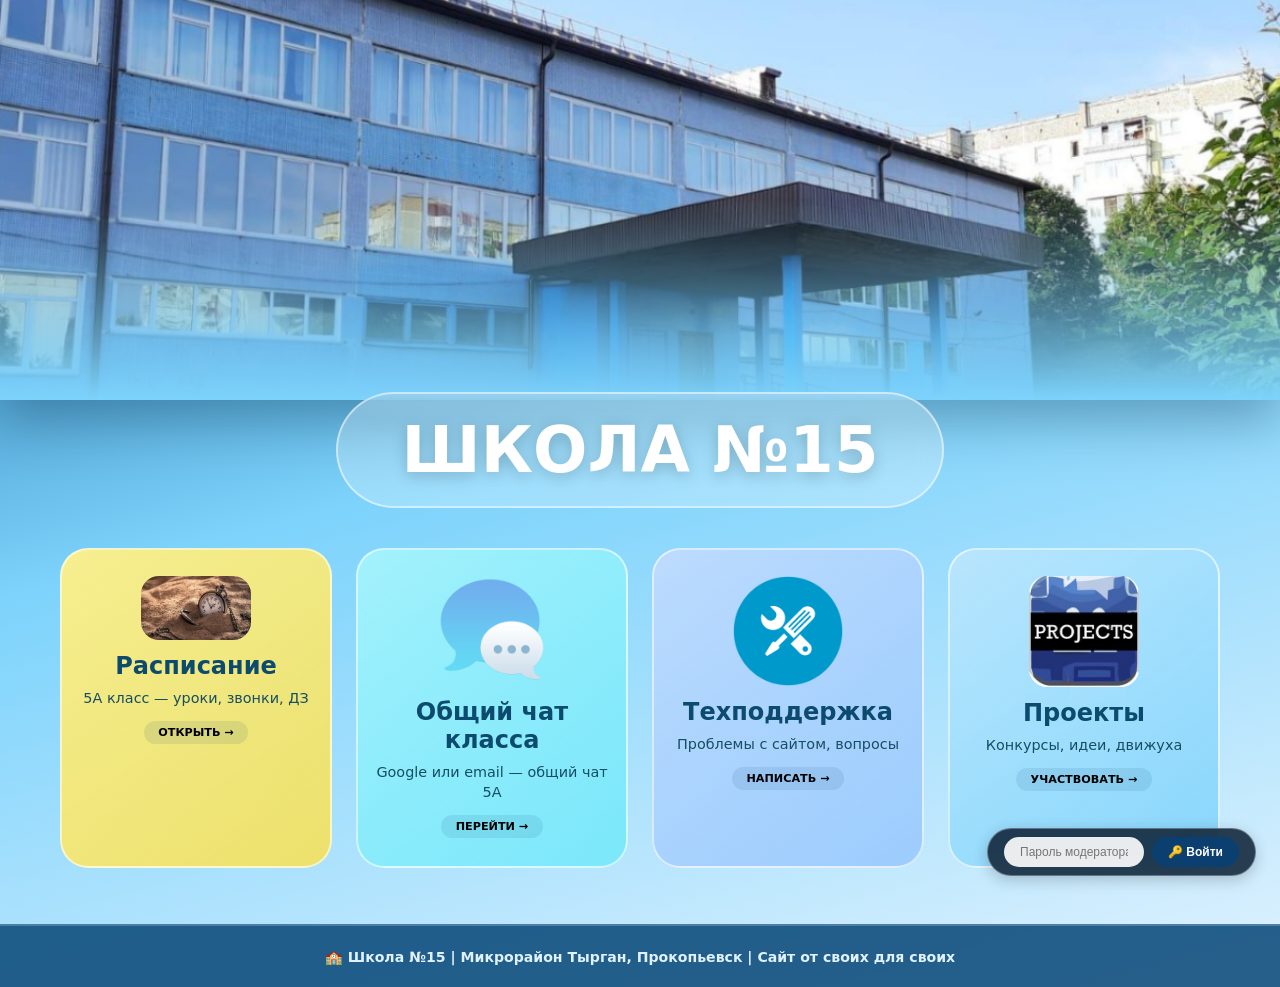
<file: index.html>
<!DOCTYPE html>
<html lang="ru">
<head>
    <meta charset="UTF-8">
    <meta name="viewport" content="width=device-width, initial-scale=1.0">
    <title>Школа №15 | Тырган, Прокопьевск</title>
    <link rel="stylesheet" href="common.css">
    <link rel="stylesheet" href="theme-index.css">
</head>
<body class="page-index">

<div class="deco" aria-hidden="true">
    <div class="cube3d c1"><i></i><i></i><i></i><i></i><i></i><i></i></div>
    <div class="cube3d c2"><i></i><i></i><i></i><i></i><i></i><i></i></div>
    <div class="cube3d c3"><i></i><i></i><i></i><i></i><i></i><i></i></div>
</div>

<div class="page-wrap">
    <div class="hero"></div>
    <div class="school-title"><h1>ШКОЛА №15</h1></div>

    <div class="cards-grid">
        <a class="card card-1" href="schedule.html">
            <div class="card-img"><img src="images/card-schedule.png" alt="Расписание"></div>
            <h3>Расписание</h3>
            <p>5А класс — уроки, звонки, ДЗ</p>
            <span class="card-hint">Открыть →</span>
        </a>
        <a class="card card-2" href="chat.html">
            <div class="card-img"><img src="images/card2.png" alt="Чат"></div>
            <h3>Общий чат класса</h3>
            <p>Google или email — общий чат 5А</p>
            <span class="card-hint">Перейти →</span>
        </a>
        <a class="card card-3" href="support.html">
            <div class="card-img"><img src="images/card3.png" alt="Техподдержка"></div>
            <h3>Техподдержка</h3>
            <p>Проблемы с сайтом, вопросы</p>
            <span class="card-hint">Написать →</span>
        </a>
        <a class="card card-4" href="projects.html">
            <div class="card-img"><img src="images/card4.png" alt="Проекты"></div>
            <h3>Проекты</h3>
            <p>Конкурсы, идеи, движуха</p>
            <span class="card-hint">Участвовать →</span>
        </a>
    </div>

    <footer class="site-footer">
        🏫 Школа №15 | Микрорайон Тырган, Прокопьевск | Сайт от своих для своих
    </footer>
</div>

<!-- Кнопка модерации (появляется по паролю) -->
<script>
    (function() {
        // Стили для кнопки
        const style = document.createElement('style');
        style.textContent = `
            .moderator-btn {
                position: fixed;
                bottom: 24px;
                right: 24px;
                background: linear-gradient(135deg, #0a3f6f, #1e6a9f);
                color: white;
                padding: 12px 20px;
                border-radius: 40px;
                text-decoration: none;
                font-size: 13px;
                font-weight: bold;
                letter-spacing: 0.5px;
                z-index: 1000;
                box-shadow: 0 4px 15px rgba(10, 63, 111, 0.3);
                backdrop-filter: blur(4px);
                border: 1px solid rgba(255,255,255,0.3);
                transition: all 0.3s cubic-bezier(0.2, 0.9, 0.4, 1.1);
                opacity: 0;
                transform: translateY(20px);
                pointer-events: none;
            }
            .moderator-btn.show {
                opacity: 1;
                transform: translateY(0);
                pointer-events: auto;
            }
            .moderator-btn:hover {
                transform: translateY(-4px) scale(1.02);
                box-shadow: 0 12px 25px rgba(10, 63, 111, 0.4);
                background: linear-gradient(135deg, #0e4a7f, #2a7ab0);
                border-color: rgba(255,255,255,0.5);
            }
            .moderator-btn:active {
                transform: translateY(-2px) scale(0.98);
            }
            .moderator-prompt {
                position: fixed;
                bottom: 24px;
                right: 24px;
                z-index: 999;
            }
            .moderator-login {
                background: rgba(10, 30, 50, 0.85);
                backdrop-filter: blur(12px);
                border-radius: 48px;
                padding: 8px 16px;
                display: flex;
                gap: 8px;
                align-items: center;
                border: 1px solid rgba(255,255,255,0.3);
                box-shadow: 0 4px 15px rgba(0,0,0,0.2);
            }
            .moderator-login input {
                background: rgba(255,255,255,0.9);
                border: none;
                padding: 8px 16px;
                border-radius: 40px;
                font-size: 12px;
                outline: none;
                width: 140px;
            }
            .moderator-login button {
                background: #0a3f6f;
                border: none;
                color: white;
                padding: 8px 16px;
                border-radius: 40px;
                cursor: pointer;
                font-size: 12px;
                font-weight: bold;
                transition: 0.2s;
            }
            .moderator-login button:hover {
                background: #e94560;
                transform: scale(1.02);
            }
        `;
        document.head.appendChild(style);

        // Создаём контейнер для кнопки
        const container = document.createElement('div');
        container.className = 'moderator-prompt';
        
        // Форма ввода пароля
        const loginDiv = document.createElement('div');
        loginDiv.className = 'moderator-login';
        loginDiv.innerHTML = `
            <input type="password" id="modPassInput" placeholder="Пароль модератора" autocomplete="off">
            <button id="modLoginBtn">🔑 Войти</button>
        `;
        container.appendChild(loginDiv);
        
        // Кнопка модерации (скрыта изначально)
        const modBtn = document.createElement('a');
        modBtn.href = 'moderate.html';
        modBtn.className = 'moderator-btn';
        modBtn.innerHTML = '🛠 Модерация';
        container.appendChild(modBtn);
        
        document.body.appendChild(container);
        
        // Обработчик входа
        document.getElementById('modLoginBtn').addEventListener('click', () => {
            const pass = document.getElementById('modPassInput').value;
            if (pass === 'КИКИ99СССР') {
                localStorage.setItem('moderator_mode', 'true');
                loginDiv.style.display = 'none';
                modBtn.classList.add('show');
                // Скрываем форму навсегда
                setTimeout(() => {
                    loginDiv.style.opacity = '0';
                    setTimeout(() => loginDiv.style.display = 'none', 300);
                }, 300);
            } else {
                alert('❌ Неверный пароль!');
                document.getElementById('modPassInput').value = '';
            }
        });
        
        // Проверяем, не был ли уже введён пароль ранее
        if (localStorage.getItem('moderator_mode') === 'true') {
            loginDiv.style.display = 'none';
            modBtn.classList.add('show');
        }
    })();
</script></body>
</html>
</file>
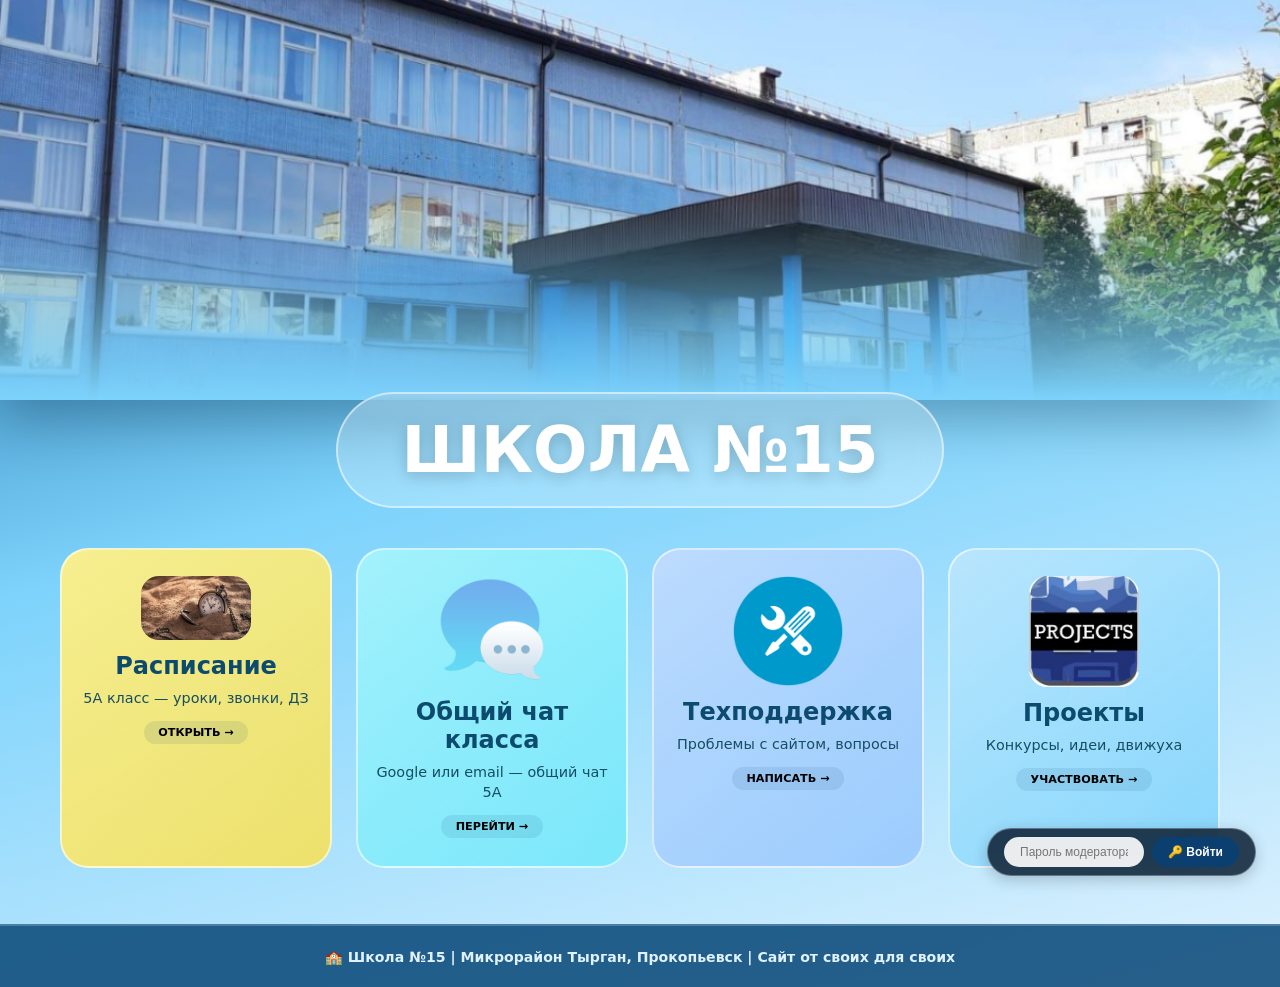
<file: moderate.html>
<!DOCTYPE html>
<html lang="ru">
<head>
    <meta charset="UTF-8">
    <meta name="viewport" content="width=device-width, initial-scale=1.0, user-scalable=yes">
    <title>Модерация | Школа №15</title>
    <link rel="stylesheet" href="common.css">
    <style>
        * { margin: 0; padding: 0; box-sizing: border-box; }
        body {
            font-family: 'Segoe UI', system-ui, sans-serif;
            background: linear-gradient(145deg, #b0dff5 0%, #cceef8 50%, #b8e4fa 100%);
            min-height: 100vh;
            padding: 2rem;
        }
        .glass-moderate {
            max-width: 1200px;
            margin: 0 auto;
            background: rgba(255, 255, 255, 0.35);
            backdrop-filter: blur(20px);
            border-radius: 56px;
            padding: 2rem;
            box-shadow: 0 25px 45px rgba(0, 0, 0, 0.2);
            border: 1px solid rgba(255, 255, 255, 0.4);
        }
        h1 { text-align: center; color: #0a3f6f; font-size: 2rem; margin-bottom: 0.5rem; }
        .sub { text-align: center; color: #2c5a7a; margin-bottom: 2rem; }
        .project-list {
            display: flex;
            flex-direction: column;
            gap: 2rem;
        }
        .project-card {
            background: rgba(255, 255, 255, 0.8);
            border-radius: 48px;
            overflow: hidden;
            border: 1px solid rgba(255, 255, 255, 0.5);
            box-shadow: 0 20px 35px -12px rgba(0, 0, 0, 0.2);
            transition: 0.3s;
        }
        .project-header {
            position: relative;
            height: 200px;
            background-size: cover;
            background-position: center;
            background-color: #cce8f5;
        }
        .project-header .overlay {
            position: absolute;
            bottom: 0;
            left: 0;
            right: 0;
            background: linear-gradient(to top, rgba(0,0,0,0.6), transparent);
            padding: 1rem;
        }
        .project-header h2 { color: white; font-size: 1.5rem; margin: 0; }
        .project-details { padding: 1.5rem; }
        .info-row { display: flex; flex-wrap: wrap; gap: 1rem; margin-bottom: 1rem; align-items: center; }
        .info-badge { background: rgba(10, 63, 111, 0.15); padding: 0.3rem 1rem; border-radius: 40px; font-size: 0.85rem; color: #0a3f6f; font-weight: 500; }
        .color-preview { width: 40px; height: 40px; border-radius: 20px; border: 2px solid white; box-shadow: 0 2px 8px rgba(0,0,0,0.1); }
        .description { background: rgba(255, 255, 255, 0.6); border-radius: 28px; padding: 1rem; margin: 1rem 0; color: #1e2f3e; line-height: 1.4; }
        .files-list { background: rgba(255, 255, 255, 0.4); border-radius: 28px; padding: 1rem; margin: 1rem 0; }
        .file-item { padding: 0.5rem 0; border-bottom: 1px solid rgba(0,0,0,0.05); display: flex; justify-content: space-between; align-items: center; flex-wrap: wrap; gap: 0.5rem; }
        .file-name { word-break: break-all; flex: 1; }
        .file-size { color: #2c5a7a; font-size: 0.7rem; margin-left: 0.5rem; }
        .download-btn { background: #0a3f6f; color: white; border: none; padding: 0.3rem 1rem; border-radius: 40px; cursor: pointer; font-size: 0.8rem; }
        .action-buttons { display: flex; gap: 1rem; justify-content: flex-end; margin-top: 1rem; }
        .btn-approve { background: #2e7d64; color: white; padding: 0.6rem 1.5rem; border-radius: 60px; border: none; cursor: pointer; font-weight: bold; }
        .btn-reject { background: #e94560; color: white; padding: 0.6rem 1.5rem; border-radius: 60px; border: none; cursor: pointer; font-weight: bold; }
        .empty-state { text-align: center; padding: 3rem; background: rgba(255,255,255,0.5); border-radius: 48px; color: #0a3f6f; }
        .back-link { display: block; text-align: center; margin-top: 2rem; color: #0a3f6f; text-decoration: none; font-weight: 500; }
        .nav-buttons { display: flex; justify-content: space-between; margin-top: 1rem; gap: 1rem; }
        .nav-btn { background: rgba(10,63,111,0.7); border: none; color: white; padding: 0.5rem 1rem; border-radius: 40px; cursor: pointer; }
        .nav-btn:disabled { opacity: 0.5; cursor: not-allowed; }
        .yandex-badge { background: #fc3f1d; color: white; font-size: 0.6rem; padding: 0.2rem 0.5rem; border-radius: 20px; margin-left: 0.5rem; display: inline-block; vertical-align: middle; }
        @media (max-width: 700px) { .project-header h2 { font-size: 1.2rem; } .action-buttons { justify-content: center; } }
    </style>
</head>
<body>
<div class="glass-moderate">
    <h1>🛡 Панель модерации</h1>
    <div class="sub">Проекты на проверку</div>
    <div id="moderatorContent"></div>
    <a href="index.html" class="back-link">← На главную</a>
</div>
<script src="js/project-storage.js"></script>
<script>
    if (localStorage.getItem('moderator_mode') !== 'true') {
        window.location.href = 'index.html';
    }

    let projects = [];
    let currentIndex = 0;

    async function loadProjects() {
        const allProjects = ProjectStorage.getProjects();
        projects = allProjects.filter(p => p.status !== 'approved');
        if (projects.length === 0) {
            document.getElementById('moderatorContent').innerHTML = '<div class="empty-state">✅ Нет проектов на модерации</div>';
            return;
        }
        currentIndex = 0;
        renderCurrentProject();
    }

    async function renderCurrentProject() {
        const project = projects[currentIndex];
        if (!project) return;

        const files = await ProjectStorage.listProjectFiles(project.id);
        
        let filesHtml = '';
        if (files.length === 0) {
            filesHtml = '<div style="color:#e94560;">⚠️ Файлы не загружены</div>';
        } else {
            filesHtml = files.map(f => `
                <div class="file-item">
                    <div class="file-name">
                        📄 ${escapeHtml(f.name)}
                        ${f.storage === 'yandex' ? '<span class="yandex-badge">☁️ Яндекс.Диск</span>' : '<span class="yandex-badge" style="background:#2e7d64;">💾 Локально</span>'}
                        <span class="file-size">(${ProjectStorage.formatSize(f.size)})</span>
                    </div>
                    <button class="download-btn" onclick="downloadFile('${project.id}', '${escapeAttr(f.name)}')">📥 Скачать</button>
                </div>
            `).join('');
        }

        const html = `
            <div class="project-card">
                <div class="project-header" style="background-image: url('${project.thumb || 'https://placehold.co/600x300/8fc9e8/white?text=Нет+обложки'}');">
                    <div class="overlay">
                        <h2>${escapeHtml(project.title)}</h2>
                    </div>
                </div>
                <div class="project-details">
                    <div class="info-row">
                        <span class="info-badge">📚 ${escapeHtml(project.subject || 'Без предмета')}</span>
                        <div class="color-preview" style="background: ${project.color || '#cce8f5'};"></div>
                    </div>
                    <div class="description">
                        <strong>📝 Описание:</strong><br>
                        ${escapeHtml(project.description || '—')}
                    </div>
                    <div class="files-list">
                        <h4>📁 Файлы проекта (${files.length})</h4>
                        ${filesHtml}
                    </div>
                    <div class="action-buttons">
                        <button class="btn-approve" onclick="approveProject()">✅ Одобрить</button>
                        <button class="btn-reject" onclick="deleteProject()">❌ Удалить</button>
                    </div>
                </div>
            </div>
            <div class="nav-buttons">
                <button class="nav-btn" onclick="prevProject()" ${currentIndex === 0 ? 'disabled' : ''}>← Назад</button>
                <span>${currentIndex + 1} / ${projects.length}</span>
                <button class="nav-btn" onclick="nextProject()" ${currentIndex === projects.length - 1 ? 'disabled' : ''}>Вперед →</button>
            </div>
        `;
        
        document.getElementById('moderatorContent').innerHTML = html;
    }

    function prevProject() {
        if (currentIndex > 0) {
            currentIndex--;
            renderCurrentProject();
        }
    }
    function nextProject() {
        if (currentIndex < projects.length - 1) {
            currentIndex++;
            renderCurrentProject();
        }
    }

    window.downloadFile = async (projectId, fileName) => {
        const record = await ProjectStorage.getFileRecord(projectId, fileName);
        if (record) {
            ProjectStorage.downloadRecord(record);
        } else {
            alert('Не удалось найти файл для скачивания');
        }
    };

    window.approveProject = async () => {
        const proj = projects[currentIndex];
        await ProjectStorage.approveProject(proj.id);
        projects.splice(currentIndex, 1);
        if (projects.length === 0) {
            document.getElementById('moderatorContent').innerHTML = '<div class="empty-state">✅ Нет проектов на модерации</div>';
        } else {
            if (currentIndex >= projects.length) currentIndex = projects.length - 1;
            renderCurrentProject();
        }
        alert(`✅ Проект "${proj.title}" одобрен!`);
    };

    window.deleteProject = async () => {
        const proj = projects[currentIndex];
        if (confirm(`Удалить проект "${proj.title}"?`)) {
            await ProjectStorage.deleteProject(proj.id);
            projects.splice(currentIndex, 1);
            if (projects.length === 0) {
                document.getElementById('moderatorContent').innerHTML = '<div class="empty-state">✅ Нет проектов на модерации</div>';
            } else {
                if (currentIndex >= projects.length) currentIndex = projects.length - 1;
                renderCurrentProject();
            }
            alert(`❌ Проект "${proj.title}" удалён.`);
        }
    };

    function escapeHtml(str) {
        if (!str) return '';
        return str.replace(/[&<>]/g, (m) => m === '&' ? '&amp;' : m === '<' ? '&lt;' : '&gt;');
    }

    function escapeAttr(str) {
        if (!str) return '';
        return str.replace(/&/g, '&amp;').replace(/</g, '&lt;').replace(/>/g, '&gt;').replace(/"/g, '&quot;');
    }

    loadProjects();
</script>
</body>
</html>
</file>
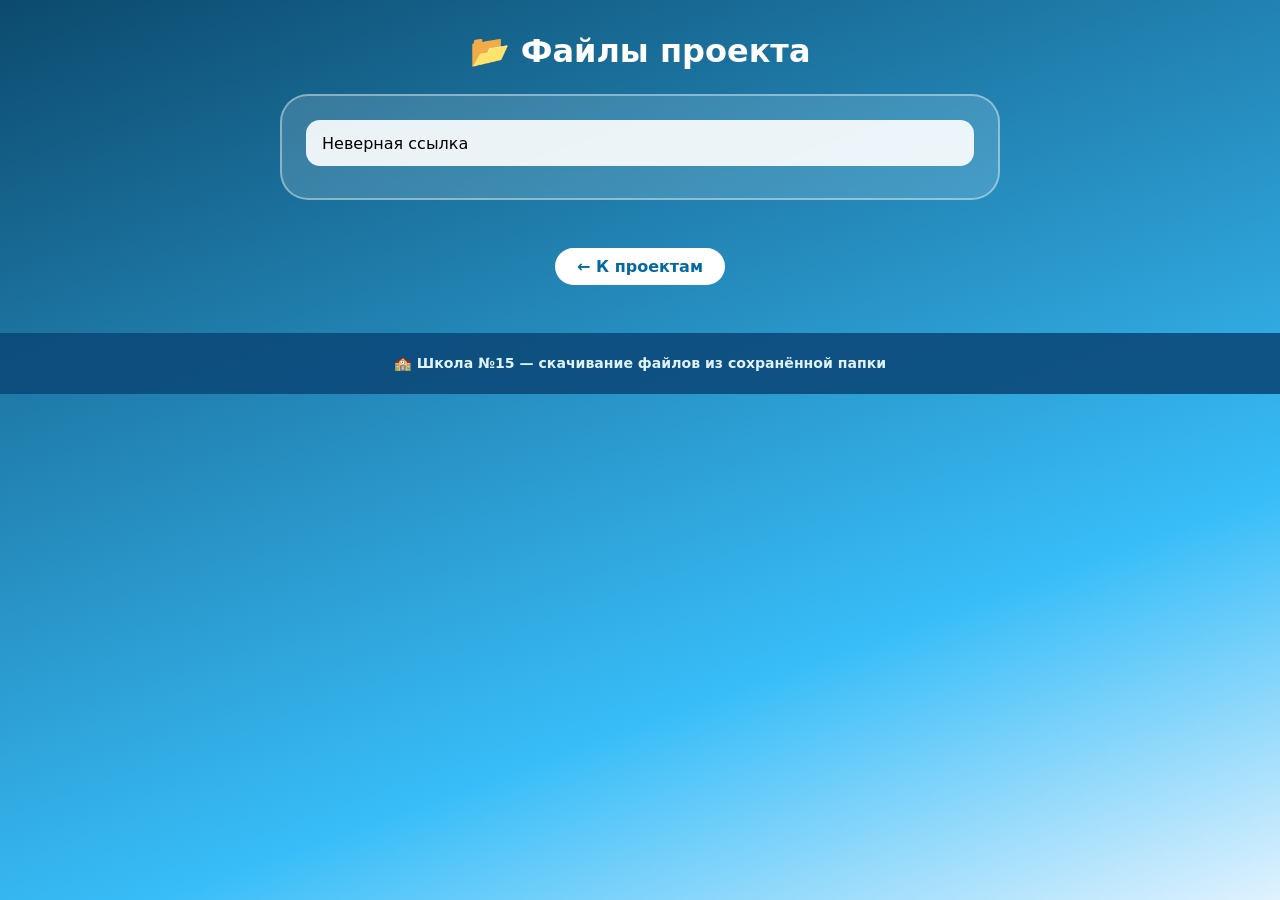
<file: project-files.html>
<!DOCTYPE html>
<html lang="ru">
<head>
    <meta charset="UTF-8">
    <meta name="viewport" content="width=device-width, initial-scale=1.0">
    <title>Файлы проекта | Школа №15</title>
    <link rel="stylesheet" href="common.css">
    <link rel="stylesheet" href="theme-files.css">
</head>
<body class="page-files">

<div class="page-wrap">
    <div class="head">
        <h1 id="pageTitle">📂 Файлы проекта</h1>
        <p id="pageSub" style="opacity:0.9;margin-top:0.5rem"></p>
    </div>

    <div class="panel">
        <ul class="file-list" id="fileList"><li>Загрузка…</li></ul>
    </div>

    <div style="text-align:center;padding:0 1rem 2rem">
        <a href="projects.html" class="back-btn">← К проектам</a>
    </div>

    <footer class="site-footer">🏫 Школа №15 — скачивание файлов из сохранённой папки</footer>
</div>

<script src="js/project-storage.js"></script>
<script>
const projectId = parseInt(new URLSearchParams(location.search).get('id'), 10);

function escapeHtml(text) {
    const d = document.createElement('div');
    d.textContent = text;
    return d.innerHTML;
}

(async function () {
    const listEl = document.getElementById('fileList');

    if (!projectId) {
        listEl.innerHTML = '<li>Неверная ссылка</li>';
        return;
    }

    const proj = ProjectStorage.getProjects().find(p => p.id === projectId);
    if (!proj) {
        listEl.innerHTML = '<li>Проект не найден</li>';
        return;
    }

    document.getElementById('pageTitle').textContent = '📂 ' + proj.title;
    document.getElementById('pageSub').textContent =
        (proj.folderName || 'Папка') + ' · ' + (proj.fileCount || '?') + ' файлов';

    const files = await ProjectStorage.listProjectFiles(projectId);
    if (!files.length) {
        listEl.innerHTML = '<li>Файлов нет (старый проект только со ссылкой)</li>';
        return;
    }

    listEl.innerHTML = files.map(f => `
        <li>
            <span class="name">${escapeHtml(f.path)}</span>
            <span class="meta">${ProjectStorage.formatSize(f.size)}</span>
            <button class="dl" data-path="${encodeURIComponent(f.path)}">Скачать</button>
        </li>
    `).join('');

    listEl.querySelectorAll('.dl').forEach(btn => {
        btn.addEventListener('click', async () => {
            const path = decodeURIComponent(btn.dataset.path);
            const record = await ProjectStorage.getFileRecord(projectId, path);
            if (record) ProjectStorage.downloadRecord(record);
        });
    });
})();
</script>
</body>
</html>
</file>
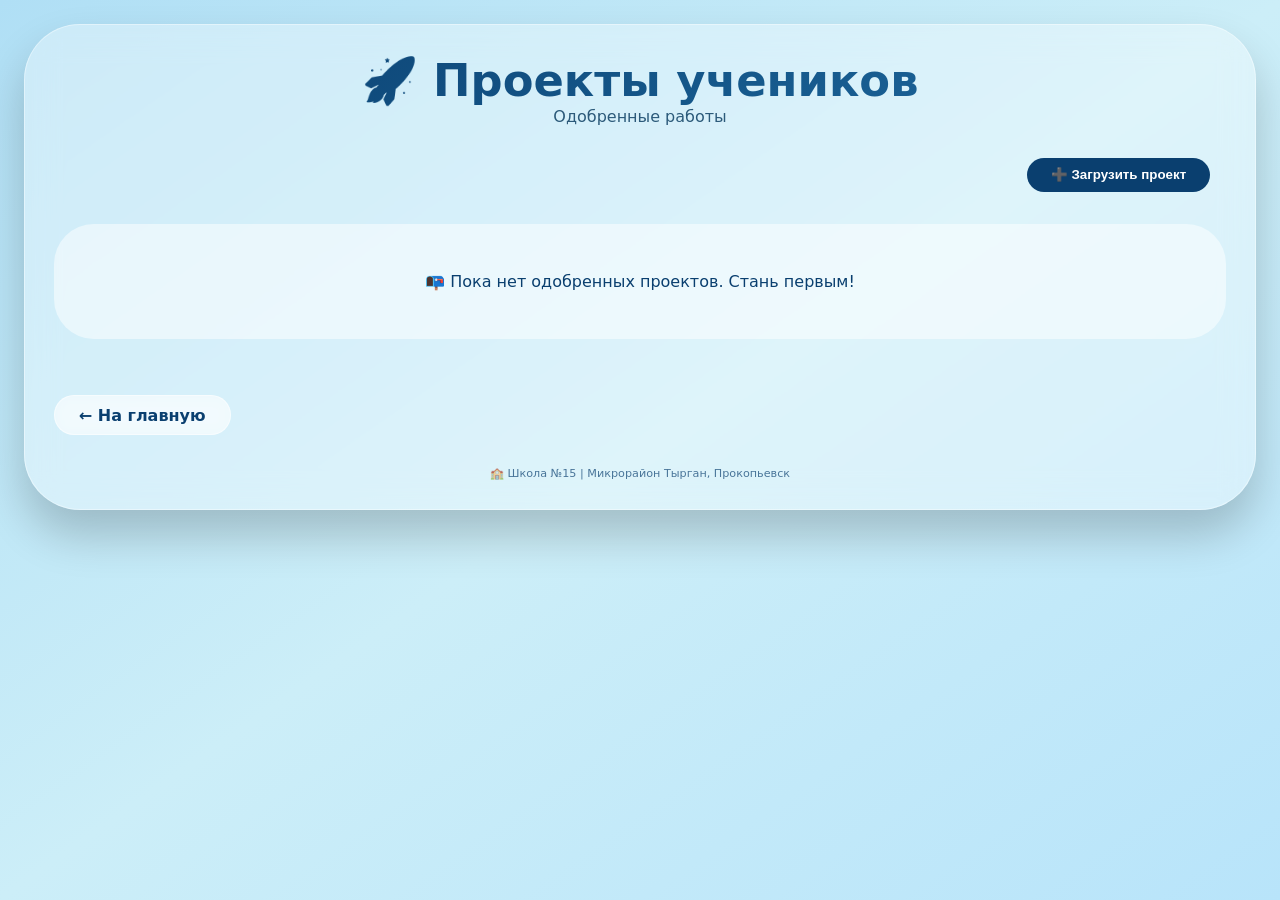
<file: projects.html>
<!DOCTYPE html>
<html lang="ru">
<head>
    <meta charset="UTF-8">
    <meta name="viewport" content="width=device-width, initial-scale=1.0, user-scalable=yes">
    <title>Проекты | Школа №15</title>
    <link rel="stylesheet" href="common.css">
    <style>
        * { margin: 0; padding: 0; box-sizing: border-box; }
        body {
            font-family: 'Segoe UI', system-ui, sans-serif;
            background: linear-gradient(145deg, #b0dff5 0%, #cceef8 50%, #b8e4fa 100%);
            min-height: 100vh;
            padding: 1.5rem;
        }
        .glass-container {
            max-width: 1400px;
            margin: 0 auto;
            background: rgba(255, 255, 255, 0.35);
            backdrop-filter: blur(16px);
            border-radius: 56px;
            padding: 1.8rem;
            box-shadow: 0 25px 45px rgba(0, 0, 0, 0.2);
            border: 1px solid rgba(255, 255, 255, 0.4);
        }
        .header { text-align: center; margin-bottom: 2rem; }
        .header h1 { font-size: 2.8rem; background: linear-gradient(135deg, #0a3f6f, #1e6a9f); -webkit-background-clip: text; background-clip: text; color: transparent; }
        .header p { color: #2c5a7a; font-weight: 500; }
        .projects-grid { display: flex; flex-wrap: wrap; gap: 1.5rem; justify-content: center; margin: 2rem 0; }
        .project-card {
            width: 280px;
            background: rgba(255, 255, 255, 0.8);
            border-radius: 32px;
            overflow: hidden;
            box-shadow: 0 15px 30px -10px rgba(0, 0, 0, 0.15);
            transition: transform 0.2s, box-shadow 0.2s;
            backdrop-filter: blur(4px);
            border: 1px solid rgba(255, 255, 255, 0.5);
        }
        .project-card:hover { transform: translateY(-6px); box-shadow: 0 25px 35px -12px rgba(0, 0, 0, 0.25); }
        .card-image { height: 160px; background-size: cover; background-position: center; background-color: #cce8f5; }
        .card-info { padding: 1rem; text-align: center; }
        .card-info h3 { font-size: 1.3rem; margin-bottom: 0.3rem; color: #0a3f6f; }
        .subject-badge { display: inline-block; background: rgba(10, 63, 111, 0.2); padding: 0.2rem 0.8rem; border-radius: 30px; font-size: 0.7rem; font-weight: bold; margin-bottom: 0.5rem; color: #0a3f6f; }
        .card-info p { font-size: 0.85rem; color: #2c5a7a; margin-top: 0.5rem; }
        .download-btn {
            background: #0a3f6f; color: white; border: none; padding: 0.3rem 1rem; border-radius: 40px;
            cursor: pointer; font-size: 0.7rem; margin-top: 0.5rem;
        }
        .empty-msg { text-align: center; padding: 3rem; background: rgba(255, 255, 255, 0.5); border-radius: 40px; width: 100%; color: #0a3f6f; }
        .back-btn { display: inline-block; margin-top: 1.5rem; background: rgba(255, 255, 255, 0.5); backdrop-filter: blur(8px); padding: 0.6rem 1.5rem; border-radius: 40px; text-decoration: none; color: #0a3f6f; font-weight: bold; transition: 0.2s; border: 1px solid rgba(255,255,255,0.5); }
        .back-btn:hover { background: #0a3f6f; color: white; }
        .upload-btn { background: #0a3f6f; color: white; border: none; padding: 0.6rem 1.5rem; border-radius: 40px; font-weight: bold; cursor: pointer; transition: 0.2s; margin-right: 1rem; }
        .upload-btn:hover { background: #e94560; transform: scale(1.02); }
        .top-actions { display: flex; justify-content: flex-end; gap: 1rem; margin-bottom: 1rem; }
        footer { text-align: center; margin-top: 2rem; color: #0a3f6f; font-size: 0.7rem; opacity: 0.7; }
    </style>
</head>
<body>
<div class="glass-container">
    <div class="header">
        <h1>🚀 Проекты учеников</h1>
        <p>Одобренные работы</p>
    </div>
    <div class="top-actions">
        <button class="upload-btn" id="uploadBtn">➕ Загрузить проект</button>
    </div>
    <div class="projects-grid" id="projectsGrid">
        <div class="empty-msg">📭 Загрузка проектов...</div>
    </div>
    <a href="index.html" class="back-btn">← На главную</a>
    <footer>🏫 Школа №15 | Микрорайон Тырган, Прокопьевск</footer>
</div>
<script src="js/project-storage.js"></script>
<script>
    let projects = [];

    function loadProjects() {
        const allProjects = ProjectStorage.getProjects();
        projects = allProjects.filter(p => p.status === 'approved');
        renderProjects();
    }

    async function renderProjects() {
        const grid = document.getElementById('projectsGrid');
        if (!projects.length) {
            grid.innerHTML = '<div class="empty-msg">📭 Пока нет одобренных проектов. Стань первым!</div>';
            return;
        }
        
        const cards = [];
        for (const proj of projects) {
            const files = await ProjectStorage.listProjectFiles(proj.id);
            const hasFiles = files.length > 0;
            cards.push(`
                <div class="project-card">
                    <div class="card-image" style="background-image: url('${proj.thumb || 'https://placehold.co/300x160/8fc9e8/white?text=Нет+фото'}'); background-size: cover; background-position: center;"></div>
                    <div class="card-info">
                        <div class="subject-badge">${escapeHtml(proj.subject || 'Проект')}</div>
                        <h3>${escapeHtml(proj.title)}</h3>
                        <p>${escapeHtml(proj.description?.substring(0, 70) || '')}${proj.description?.length > 70 ? '...' : ''}</p>
                        ${hasFiles ? `<button class="download-btn" onclick="downloadProject('${proj.id}')">📥 Скачать</button>` : '<span style="color:#e94560;">⚠️ Файлы не загружены</span>'}
                    </div>
                </div>
            `);
        }
        grid.innerHTML = cards.join('');
    }

    async function downloadProject(projectId) {
        const files = await ProjectStorage.listProjectFiles(projectId);
        if (files.length === 1) {
            ProjectStorage.downloadRecord(files[0]);
        } else if (files.length > 1) {
            // Показываем список файлов
            let fileListHtml = '<div style="padding:1rem;">';
            for (const f of files) {
                fileListHtml += `<div style="margin:0.5rem 0;">
                    <strong>${escapeHtml(f.name)}</strong> (${ProjectStorage.formatSize(f.size)})
                    <button onclick="ProjectStorage.downloadRecord(${JSON.stringify(f).replace(/"/g, '&quot;')})">📥</button>
                </div>`;
            }
            fileListHtml += '</div>';
            const modal = document.createElement('div');
            modal.style.cssText = 'position:fixed; top:0; left:0; right:0; bottom:0; background:rgba(0,0,0,0.8); display:flex; align-items:center; justify-content:center; z-index:1000;';
            modal.innerHTML = `<div style="background:rgba(30,40,50,0.95); backdrop-filter:blur(20px); border-radius:32px; padding:1.5rem; max-width:400px; width:90%;">${fileListHtml}<button onclick="this.parentElement.parentElement.remove()" style="margin-top:1rem; padding:0.5rem 1rem; border-radius:40px; background:#0a3f6f; color:white; border:none;">Закрыть</button></div>`;
            document.body.appendChild(modal);
        } else {
            alert('Файлы не найдены');
        }
    }

    function escapeHtml(str) {
        if (!str) return '';
        return str.replace(/[&<>]/g, (m) => m === '&' ? '&amp;' : m === '<' ? '&lt;' : '&gt;');
    }

    document.getElementById('uploadBtn').onclick = () => window.location.href = 'upload.html';
    loadProjects();
</script>
</body>
</html>
</file>
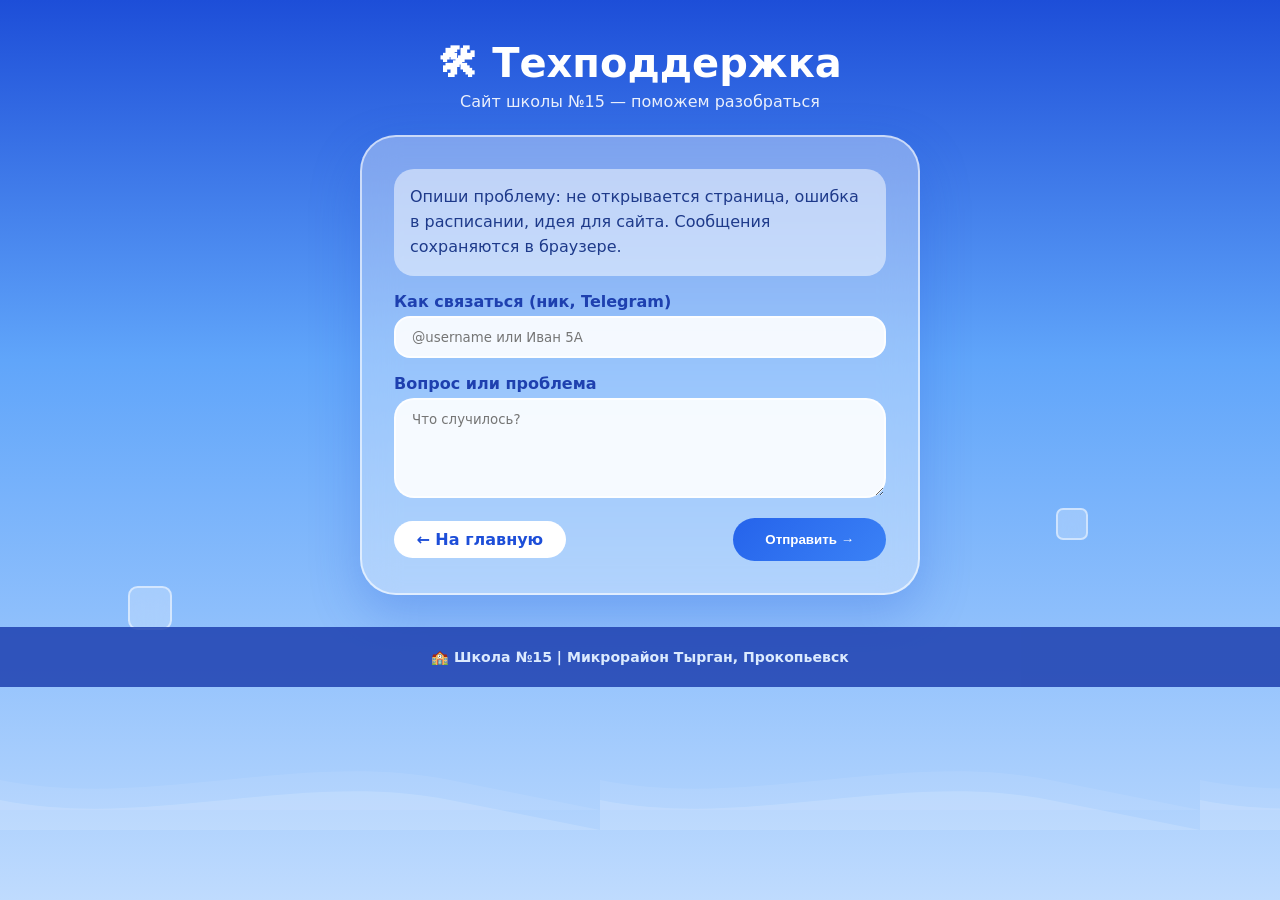
<file: support.html>
<!DOCTYPE html>
<html lang="ru">
<head>
    <meta charset="UTF-8">
    <meta name="viewport" content="width=device-width, initial-scale=1.0">
    <title>Техподдержка | Школа №15</title>
    <link rel="stylesheet" href="common.css">
    <link rel="stylesheet" href="theme-support.css">
</head>
<body class="page-support">

<div class="waves" aria-hidden="true"></div>
<div class="waves w2" aria-hidden="true"></div>
<div class="deco" aria-hidden="true">
    <div class="bubble b1"></div>
    <div class="bubble b2"></div>
</div>

<div class="page-wrap">
    <div class="head">
        <h1>🛠 Техподдержка</h1>
        <p style="opacity:0.9;margin-top:0.4rem">Сайт школы №15 — поможем разобраться</p>
    </div>

    <div class="panel">
        <div class="info">
            Опиши проблему: не открывается страница, ошибка в расписании, идея для сайта.
            Сообщения сохраняются в браузере.
        </div>

        <label class="lbl" for="contact">Как связаться (ник, Telegram)</label>
        <input type="text" id="contact" placeholder="@username или Иван 5А">

        <label class="lbl" for="message">Вопрос или проблема</label>
        <textarea id="message" placeholder="Что случилось?"></textarea>

        <div class="row">
            <a href="index.html" class="back-btn">← На главную</a>
            <button type="button" class="send" id="sendBtn">Отправить →</button>
        </div>

        <div id="myTickets"></div>
    </div>

    <footer class="site-footer">🏫 Школа №15 | Микрорайон Тырган, Прокопьевск</footer>
</div>

<script>
const STORAGE_KEY = 'school15_support';

function loadTickets() {
    try { return JSON.parse(localStorage.getItem(STORAGE_KEY) || '[]'); }
    catch (e) { return []; }
}

function saveTickets(list) {
    localStorage.setItem(STORAGE_KEY, JSON.stringify(list));
}

function escapeHtml(s) {
    const d = document.createElement('div');
    d.textContent = s;
    return d.innerHTML;
}

function renderTickets() {
    const box = document.getElementById('myTickets');
    const list = loadTickets().slice(-3).reverse();
    if (!list.length) {
        box.innerHTML = '';
        return;
    }
    box.innerHTML = '<p class="lbl" style="margin-top:1.25rem">Последние обращения:</p>' +
        list.map(t => `
            <div class="ticket">
                <small>${t.date}</small>
                <p><strong>${escapeHtml(t.contact)}</strong></p>
                <p>${escapeHtml(t.message)}</p>
            </div>
        `).join('');
}

document.getElementById('sendBtn').addEventListener('click', () => {
    const message = document.getElementById('message').value.trim();
    if (!message) {
        alert('Напиши вопрос!');
        return;
    }
    const tickets = loadTickets();
    tickets.push({
        id: Date.now(),
        contact: document.getElementById('contact').value.trim() || 'Аноним',
        message: message,
        date: new Date().toLocaleString('ru-RU')
    });
    saveTickets(tickets);
    document.getElementById('message').value = '';
    alert('Спасибо! Сообщение сохранено.');
    renderTickets();
});

document.querySelector('.head h1').addEventListener('dblclick', () => {
    if (prompt('Пароль администратора:') !== 'КИКИ99СССР') return;
    const all = loadTickets();
    alert(all.length
        ? all.map((t, i) => (i + 1) + '. [' + t.date + '] ' + t.contact + '\n' + t.message).join('\n\n---\n\n')
        : 'Обращений нет');
});

renderTickets();
</script>
</body>
</html>
</file>
<file: common.css>
*, *::before, *::after { margin: 0; padding: 0; box-sizing: border-box; }
body { font-family: 'Segoe UI', system-ui, sans-serif; min-height: 100vh; overflow-x: hidden; }
.page-wrap { position: relative; z-index: 2; }
.back-btn {
    display: inline-flex; align-items: center; gap: 0.4rem;
    padding: 0.55rem 1.4rem; border-radius: 999px; text-decoration: none;
    font-weight: 700; transition: transform 0.2s, box-shadow 0.2s;
}
.back-btn:hover { transform: translateY(-2px); }
.site-footer {
    position: relative; z-index: 2; text-align: center;
    padding: 1.4rem 1rem; font-size: 0.88rem; font-weight: 600;
}
</file>
<file: theme-index.css>
/* Главная — небо + 3D кубики */
body.page-index {
    background: #0c4a7a;
    background-image:
        radial-gradient(ellipse 120% 80% at 50% -20%, rgba(120, 210, 255, 0.5), transparent 55%),
        linear-gradient(165deg, #0e5a94 0%, #7dd3fc 45%, #e0f2fe 100%);
}
.page-index .deco { position: fixed; inset: 0; pointer-events: none; z-index: 0; perspective: 900px; }
.page-index .cube3d {
    position: absolute; width: var(--s, 48px); height: var(--s, 48px);
    transform-style: preserve-3d; animation: index-spin 20s linear infinite; opacity: 0.55;
}
.page-index .cube3d i {
    position: absolute; width: 100%; height: 100%;
    background: rgba(255,255,255,0.2); border: 1px solid rgba(255,255,255,0.45);
    backdrop-filter: blur(6px); border-radius: 4px;
}
.page-index .cube3d i:nth-child(1) { transform: rotateY(0deg) translateZ(calc(var(--s)/2)); }
.page-index .cube3d i:nth-child(2) { transform: rotateY(90deg) translateZ(calc(var(--s)/2)); }
.page-index .cube3d i:nth-child(3) { transform: rotateY(180deg) translateZ(calc(var(--s)/2)); }
.page-index .cube3d i:nth-child(4) { transform: rotateY(-90deg) translateZ(calc(var(--s)/2)); }
.page-index .cube3d i:nth-child(5) { transform: rotateX(90deg) translateZ(calc(var(--s)/2)); }
.page-index .cube3d i:nth-child(6) { transform: rotateX(-90deg) translateZ(calc(var(--s)/2)); }
.page-index .c1 { --s: 44px; left: 8%; top: 18%; }
.page-index .c2 { --s: 32px; right: 10%; top: 28%; animation-duration: 14s; }
.page-index .c3 { --s: 56px; right: 12%; bottom: 22%; animation-duration: 24s; }
@keyframes index-spin {
    50% { transform: rotateX(22deg) rotateY(180deg) translateY(-18px); }
}
.page-index .hero {
    min-height: 400px; background: url('images/15.png') center 30% / cover no-repeat;
    box-shadow: 0 20px 50px rgba(8,47,73,0.35); position: relative;
}
.page-index .hero::after {
    content: ''; position: absolute; inset: 0;
    background: linear-gradient(to top, #7dd3fc 0%, transparent 50%);
    pointer-events: none;
}
.page-index .school-title {
    text-align: center; padding: 2rem 1rem 2.5rem; margin-top: -2.5rem; position: relative; z-index: 2;
}
.page-index .school-title h1 {
    font-size: clamp(2rem, 8vw, 4rem); font-weight: 900; color: #fff;
    padding: 0.3em 1em; border-radius: 999px; display: inline-block;
    background: rgba(255,255,255,0.25); border: 2px solid rgba(255,255,255,0.5);
    backdrop-filter: blur(12px); text-shadow: 0 4px 16px rgba(0,0,0,0.2);
}
.page-index .cards-grid {
    max-width: 1200px; margin: 0 auto; padding: 0 1.25rem 3.5rem;
    display: grid; grid-template-columns: repeat(auto-fit, minmax(220px, 1fr)); gap: 1.5rem;
}
.page-index .card {
    text-decoration: none; color: inherit; border-radius: 28px; padding: 1.6rem 1rem 1.8rem;
    display: flex; flex-direction: column; align-items: center; text-align: center;
    border: 2px solid rgba(255,255,255,0.6); transition: transform 0.3s, box-shadow 0.3s;
}
.page-index .card:hover {
    transform: translateY(-10px) scale(1.02);
    box-shadow: 0 24px 48px rgba(3,105,161,0.35);
}
.page-index .card-1 { background: linear-gradient(145deg, rgba(254,240,138,0.95), rgba(253,224,71,0.8)); }
.page-index .card-2 { background: linear-gradient(145deg, rgba(165,243,252,0.95), rgba(103,232,249,0.75)); }
.page-index .card-3 { background: linear-gradient(145deg, rgba(191,219,254,0.95), rgba(147,197,253,0.8)); }
.page-index .card-4 { background: linear-gradient(145deg, rgba(186,230,253,0.95), rgba(125,211,252,0.85)); }
.page-index .card h3 { font-size: 1.5rem; color: #0c4a6e; margin: 0.5rem 0; font-weight: 800; }
.page-index .card p { color: #164e63; font-size: 0.9rem; line-height: 1.4; }
.page-index .card-hint {
    margin-top: 0.8rem; font-size: 0.7rem; font-weight: 800; text-transform: uppercase;
    background: rgba(12,74,122,0.1); padding: 0.3rem 0.9rem; border-radius: 999px;
}
.page-index .card-img img { width: 110px; border-radius: 18px; }
.page-index .site-footer {
    background: rgba(12,74,122,0.88); color: #e0f2fe; border-top: 2px solid rgba(255,255,255,0.2);
}
</file>
<file: theme-files.css>
body.page-files {
    background: linear-gradient(160deg, #0c4a6e, #38bdf8 70%, #e0f2fe);
}
.page-files .head { text-align: center; padding: 2rem 1rem 1rem; color: #fff; }
.page-files .panel {
    max-width: 720px; margin: 0 auto 2rem; padding: 1.5rem;
    background: rgba(255,255,255,0.15); backdrop-filter: blur(16px);
    border-radius: 28px; border: 2px solid rgba(255,255,255,0.4);
}
.page-files .file-list { list-style: none; }
.page-files .file-list li {
    display: flex; flex-wrap: wrap; align-items: center; justify-content: space-between;
    gap: 0.75rem; padding: 0.85rem 1rem; margin-bottom: 0.5rem;
    background: rgba(255,255,255,0.9); border-radius: 14px;
}
.page-files .name { font-weight: 600; color: #0c4a6e; flex: 1; word-break: break-all; }
.page-files .meta { font-size: 0.8rem; color: #64748b; }
.page-files .dl {
    padding: 0.45rem 1rem; border: none; border-radius: 10px;
    background: #0284c7; color: #fff; font-weight: 700; cursor: pointer;
}
.page-files .back-btn { background: #fff; color: #0369a1; display: inline-flex; margin: 1rem auto; }
.page-files .site-footer { background: rgba(12,74,122,0.9); color: #e0f2fe; }
</file>
<file: theme-support.css>
/* Техподдержка — волны + пузырьки-кубики */
body.page-support {
    background: linear-gradient(180deg, #1d4ed8 0%, #60a5fa 40%, #bfdbfe 100%);
}
.page-support .waves {
    position: fixed; bottom: 0; left: 0; width: 200%; height: 160px; pointer-events: none; z-index: 0;
    background: url("data:image/svg+xml,%3Csvg xmlns='http://www.w3.org/2000/svg' viewBox='0 0 1200 120'%3E%3Cpath fill='rgba(255,255,255,0.15)' d='M0,60 C300,120 600,0 900,60 L1200,120 L0,120 Z'/%3E%3C/svg%3E") repeat-x;
    background-size: 600px 120px; animation: wave 12s linear infinite;
}
.page-support .waves.w2 { bottom: 20px; opacity: 0.5; animation-duration: 18s; animation-direction: reverse; }
@keyframes wave { to { transform: translateX(-50%); } }
.page-support .deco { position: fixed; inset: 0; pointer-events: none; z-index: 0; }
.page-support .bubble {
    position: absolute; border-radius: 22%;
    background: rgba(255,255,255,0.25); border: 2px solid rgba(255,255,255,0.5);
    backdrop-filter: blur(10px); animation: bubble 14s ease-in-out infinite;
}
.page-support .b1 { width: 44px; height: 44px; left: 10%; bottom: 30%; }
.page-support .b2 { width: 32px; height: 32px; right: 15%; bottom: 40%; animation-delay: -4s; }
.page-support .head { text-align: center; padding: 2.5rem 1rem 1.5rem; color: #fff; position: relative; z-index: 2; }
.page-support .head h1 { font-size: clamp(1.8rem, 5vw, 2.5rem); font-weight: 900; }
.page-support .panel {
    position: relative; z-index: 2; max-width: 560px; margin: 0 auto 2rem; padding: 2rem;
    background: rgba(255,255,255,0.35); backdrop-filter: blur(18px);
    border-radius: 36px; border: 2px solid rgba(255,255,255,0.6);
    box-shadow: 0 20px 50px rgba(29,78,216,0.25);
}
.page-support .info {
    background: rgba(255,255,255,0.5); border-radius: 20px; padding: 1rem;
    margin-bottom: 1rem; color: #1e3a8a; line-height: 1.55;
}
.page-support .lbl { display: block; font-weight: 700; color: #1e40af; margin-top: 1rem; margin-bottom: 0.35rem; }
.page-support input, .page-support textarea {
    width: 100%; padding: 0.7rem 1rem; border: 2px solid rgba(255,255,255,0.8);
    border-radius: 16px; background: rgba(255,255,255,0.9); font-family: inherit;
}
.page-support textarea { min-height: 100px; resize: vertical; border-radius: 20px; }
.page-support .send {
    padding: 0.85rem 2rem; border: none; border-radius: 999px; font-weight: 800;
    cursor: pointer; color: #fff; background: linear-gradient(135deg, #2563eb, #3b82f6);
}
.page-support .row { display: flex; flex-wrap: wrap; justify-content: space-between; align-items: center; gap: 1rem; margin-top: 1rem; }
.page-support .ticket {
    background: rgba(255,255,255,0.55); border-radius: 18px; padding: 1rem; margin-top: 0.6rem;
}
.page-support .back-btn { background: #fff; color: #1d4ed8; }
.page-support .site-footer { background: rgba(30,64,175,0.85); color: #dbeafe; z-index: 2; }
</file>
